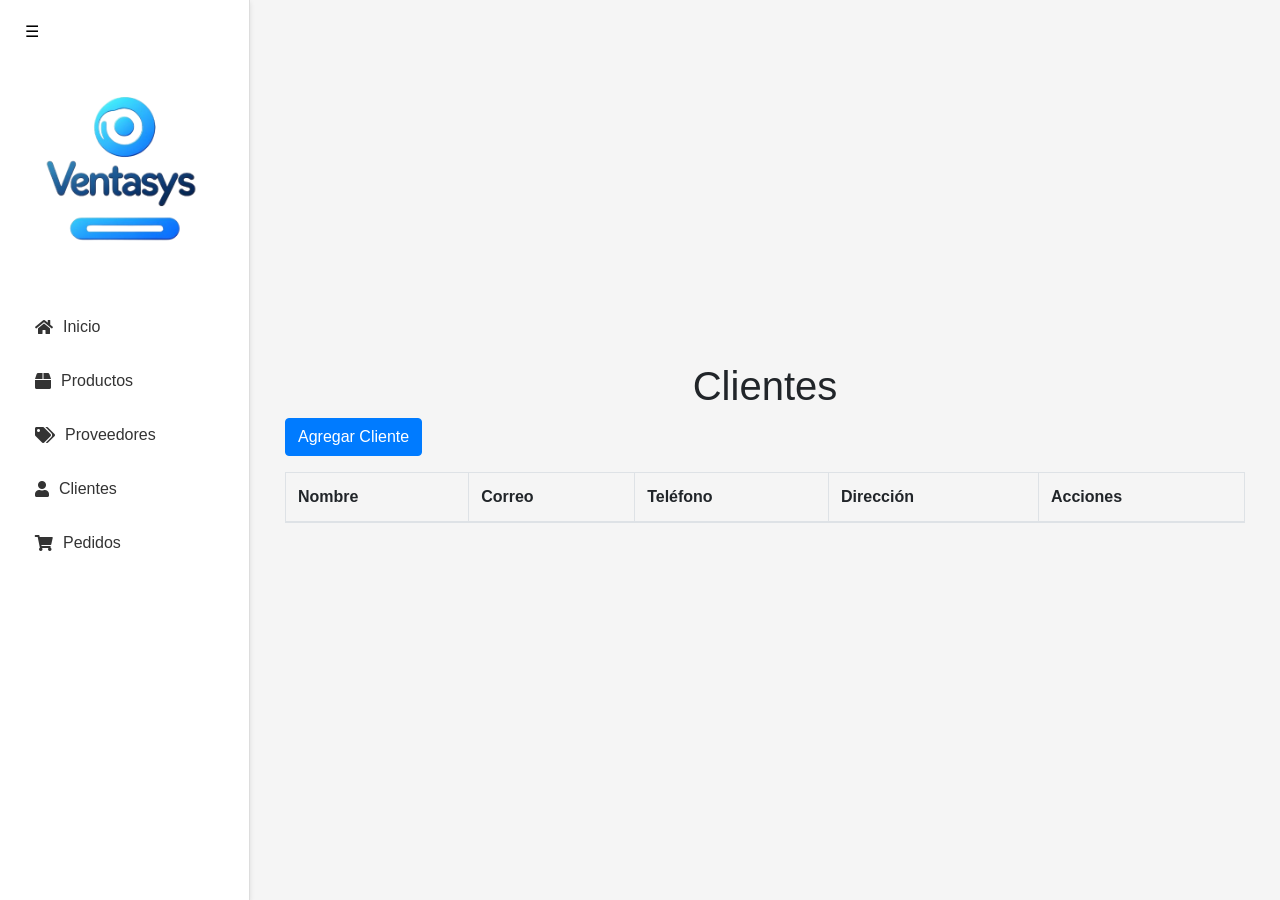
<file: Views/Cliente.html>
<!DOCTYPE html>
<html lang="en">
<head>
    <meta charset="UTF-8">
    <meta name="viewport" content="width=device-width, initial-scale=1.0">
    <title>CRUD de Clientes</title>
    
    <link href="https://stackpath.bootstrapcdn.com/bootstrap/4.5.2/css/bootstrap.min.css" rel="stylesheet">
    <link rel="stylesheet" href="/Styles/styles.css">
    <link href="https://cdnjs.cloudflare.com/ajax/libs/font-awesome/5.15.3/css/all.min.css" rel="stylesheet">
    <style>
        body {
            display: flex;
            margin: 0;
            padding: 0;
        }
        .sidebar {
            height: 100vh;
            position: fixed;
            top: 0;
            left: 0;
            width: 250px;
            background-color: #fff;
            border-right: 1px solid #ddd;
            padding-top: 60px; /* Añadir espacio superior para el botón de alternar */
            box-shadow: 0 2px 5px rgba(0, 0, 0, 0.1);
            transition: transform 0.3s ease, width 0.3s ease;
        }
        .sidebar.hidden {
            width: 60px;
        }
        .content {
            margin-left: 250px;
            padding: 20px;
            width: calc(100% - 250px);
            transition: margin-left 0.3s ease, width 0.3s ease;
            min-width: 300px; /* Establece un ancho mínimo para el contenido */
        }
        .container {
            padding-top: 0px; /* Quita el espacio superior */
        }
        .table-container {
            max-height: 400px; /* Ajusta esta altura según tus necesidades */
            overflow-y: auto;
        }
        .table {
            margin-top: 0; /* Asegúrate de que la tabla esté arriba */
        }
        .content.expanded {
            margin-left: 60px;
            width: calc(100% - 60px);
        }
        .sidebar img {
            display: block;
            margin: 0 auto 20px;
            width: 150px;
        }
        .sidebar.hidden img {
            display: none;
        }
        .nav-link {
            color: #333;
            font-weight: 500;
            padding: 15px 20px;
            display: flex;
            align-items: center;
            width: 100%;
        }
        .nav-link:hover {
            background-color: #f1f1f1;
        }
        .nav-link i {
            margin-right: 10px;
        }
        .sidebar.hidden .nav-link {
            justify-content: center;
            padding: 15px 0;
        }
        .sidebar.hidden .nav-link i {
            margin-right: 0;
        }
        .sidebar.hidden .nav-link span {
            display: none;
        }
        .toggle-btn {
            position: absolute;
            top: 10px;
            left: 10px;
            background-color: transparent;
            color: #000000;
            border: none;
            padding: 10px 15px;
            cursor: pointer;
            transition: left 0.3s ease;
        }
        .sidebar.hidden .toggle-btn {
            left: 10px;
        }
        .alert-custom {
            margin-left: 5%;
        }
        .btn-edit {
              color: #ffffff; /* Cambia este valor al color que desees */
        }
        @media (max-width: 768px) {
            .sidebar {
                width: 60px;
            }
            .content {
                margin-left: 60px;
                width: calc(100% - 60px);
            }
            .sidebar .nav-link span {
                display: none;
            }
            .sidebar img {
                display: none;
            }
        }
    </style>
</head>
<body>
    <div class="container-fluid">
        <div class="row">
            <!-- Barra de navegación lateral -->
            <div class="sidebar col-auto">
                <button class="toggle-btn" onclick="toggleSidebar()">☰</button>
                <img src="../Images/Logo.png" style="height: 220px; width: 220px;" alt="Logo de la Empresa">
                <nav class="nav flex-column">
                    <a class="nav-link active" href="index.html"><i class="fas fa-home"></i><span>Inicio</span></a>
                    <a class="nav-link" href="Productos.html"><i class="fas fa-box"></i><span>Productos</span></a>
                    <a class="nav-link" href="Proveedores.html"><i class="fas fa-tags"></i><span>Proveedores</span></a>
                    <a class="nav-link" href="Cliente.html"><i class="fas fa-user"></i><span>Clientes</span></a>
                    <a class="nav-link" href="Pedidos.html"><i class="fas fa-shopping-cart"></i><span>Pedidos</span></a>
                </nav>
            </div>

            <!-- Contenido principal -->
            <div class="content col">
                <div class="container">
                    <h1 class="text-center">Clientes</h1>
                    <div class="row">
                        <div class="col-md-12">
                            <button class="btn btn-primary mb-3" data-toggle="modal" data-target="#clientModal">Agregar Cliente</button>
                            <div class="table-container table-responsive">
                                <table class="table table-bordered">
                                    <thead>
                                        <tr>
                                            <th>Nombre</th>
                                            <th>Correo</th>
                                            <th>Teléfono</th>
                                            <th>Dirección</th>
                                            <th>Acciones</th>
                                        </tr>
                                    </thead>
                                    <tbody id="clientTableBody">
                                        <!-- Las filas de clientes se generarán dinámicamente -->
                                    </tbody>
                                </table>
                            </div>
                        </div>
                    </div>
                </div>

                <!-- Modal para agregar/editar cliente -->
                <div class="modal fade" id="clientModal" tabindex="-1" aria-labelledby="clientModalLabel" aria-hidden="true">
                    <div class="modal-dialog">
                        <div class="modal-content">
                            <div class="modal-header">
                                <h5 class="modal-title" id="clientModalLabel">Agregar Cliente</h5>
                                <button type="button" class="close" data-dismiss="modal" aria-label="Close">
                                    <span aria-hidden="true">&times;</span>
                                </button>
                            </div>
                            <div class="modal-body">
                                <form id="clientForm">
                                    <input type="hidden" id="clientId">
                                    <div class="form-group">
                                        <label for="clientName">Nombre</label>
                                        <input type="text" class="form-control" id="clientName" required>
                                    </div>
                                    <div class="form-group">
                                        <label for="clientEmail">Correo</label>
                                        <input type="email" class="form-control" id="clientEmail" required>
                                    </div>
                                    <div class="form-group">
                                        <label for="clientPhone">Teléfono</label>
                                        <input type="text" class="form-control" id="clientPhone" required>
                                    </div>
                                    <div class="form-group">
                                        <label for="clientAddress">Dirección</label>
                                        <input type="text" class="form-control" id="clientAddress" required>
                                    </div>
                                    <button type="submit" class="btn btn-primary">Guardar</button>
                                </form>
                            </div>
                        </div>
                    </div>
                </div>
            </div>
        </div>
    </div>

    <script src="https://code.jquery.com/jquery-3.5.1.min.js"></script>
    <script src="https://cdn.jsdelivr.net/npm/@popperjs/core@2.5.4/dist/umd/popper.min.js"></script>
    <script src="https://stackpath.bootstrapcdn.com/bootstrap/4.5.2/js/bootstrap.min.js"></script>
    <script src="../Scripts/ClienteScript.js"></script>
    <script>
    function toggleSidebar() {
        if (window.innerWidth > 768) {
            document.querySelector('.sidebar').classList.toggle('hidden');
            document.querySelector('.content').classList.toggle('expanded');
        }
    }

    function checkScreenWidth() {
        if (window.innerWidth <= 768) {
            document.querySelector('.sidebar').classList.add('hidden');
            document.querySelector('.content').classList.add('expanded');
        } else {
            document.querySelector('.sidebar').classList.remove('hidden');
            document.querySelector('.content').classList.remove('expanded');
        }
    }

    window.addEventListener('resize', checkScreenWidth);
    window.addEventListener('load', checkScreenWidth);
    </script>
</body>
</html>
</file>
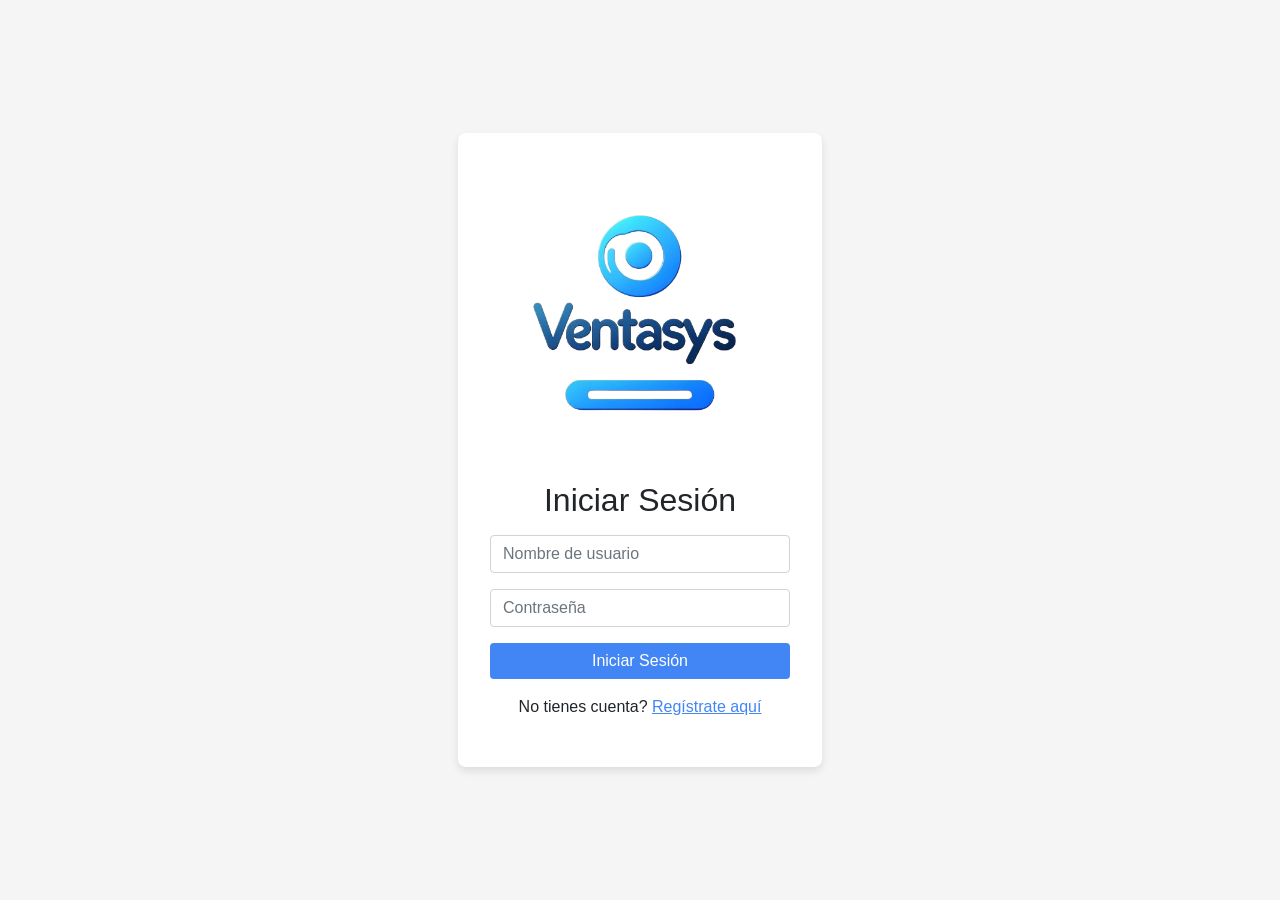
<file: Views/Login.html>
<!DOCTYPE html>
<html lang="en">
<head>
    <meta charset="UTF-8">
    <meta name="viewport" content="width=device-width, initial-scale=1.0">
    <title>Login</title>
    <link href="https://stackpath.bootstrapcdn.com/bootstrap/4.5.2/css/bootstrap.min.css" rel="stylesheet">
    <link rel="stylesheet" href="/Styles/styles.css">
</head>
<body>
    
    <div class="login-container">
        <img class="img-Logo" src="/Images/Logo.png" alt="">
        <div id="login-form">
            <h1>Iniciar Sesión</h1>
            <form id="loginForm">
                <div class="form-group">
                    <input type="text" class="form-control" placeholder="Nombre de usuario" id="loginUsername" required>
                </div>
                <div class="form-group">
                    <input type="password" class="form-control" placeholder="Contraseña" id="loginPassword" required>
                </div>
                <button type="submit" class="btn btn-google btn-block">Iniciar Sesión</button>
            </form>
            <p class="mt-3">No tienes cuenta? <span class="toggle-link" onclick="toggleForms()">Regístrate aquí</span></p>
        </div>
        <div id="register-form" style="display: none;">
            <h1>Register</h1>
            <form id="registerForm">
                <div class="form-group">
                    <input type="text" class="form-control" placeholder="Nombre de usuario" id="username" required>
                </div>
                <div class="form-group">
                    <input type="password" class="form-control" placeholder="Contraseña" id="password" required>
                </div>
                <div class="form-group">
                    <select class="form-control" id="userType" required>
                        <option value="" disabled selected>Tipo de usuario</option>
                        <option value="admin">Admin</option>
                        <option value="user">User</option>
                    </select>
                </div>
                <button type="submit" class="btn btn-google btn-block">Registrarte</button>
            </form>
            <p class="mt-3">Ya tienes cuenta? <span class="toggle-link" onclick="toggleForms()">Inicia sesión aquí</span></p>
        </div>
    </div>
    <script src="/Scripts/Loginscripts.js"></script>
    <script src="https://code.jquery.com/jquery-3.5.1.slim.min.js"></script>
    <script src="https://cdn.jsdelivr.net/npm/@popperjs/core@2.5.4/dist/umd/popper.min.js"></script>
    <script src="https://stackpath.bootstrapcdn.com/bootstrap/4.5.2/js/bootstrap.min.js"></script>
</body>
</html>
</file>
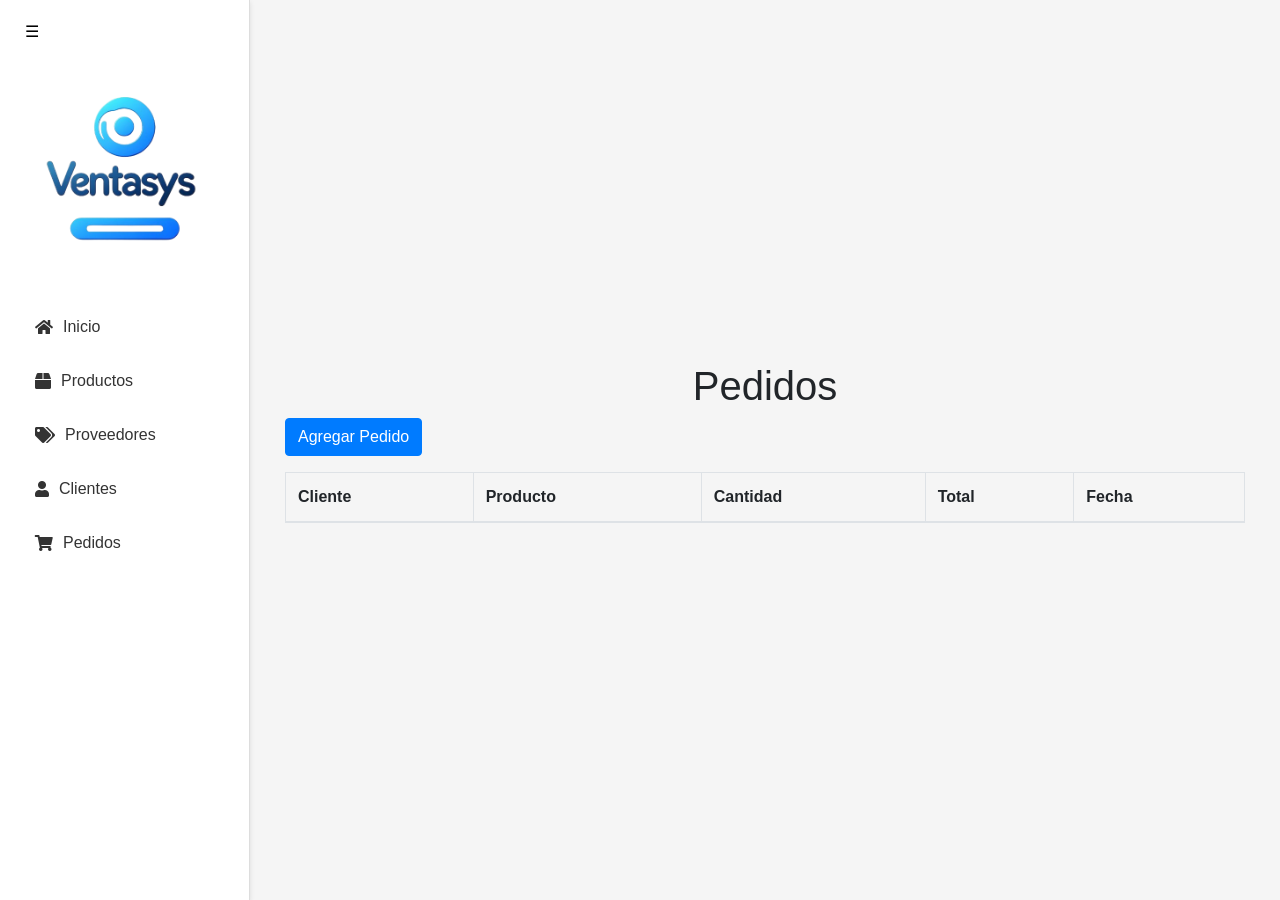
<file: Views/Pedidos.html>
<!DOCTYPE html>
<html lang="en">
<head>
    <meta charset="UTF-8">
    <meta name="viewport" content="width=device-width, initial-scale=1.0">
    <title>CRUD de Pedidos</title>
    
    <link href="https://stackpath.bootstrapcdn.com/bootstrap/4.5.2/css/bootstrap.min.css" rel="stylesheet">
    <link rel="stylesheet" href="/Styles/styles.css">
    <link href="https://cdnjs.cloudflare.com/ajax/libs/font-awesome/5.15.3/css/all.min.css" rel="stylesheet">
    <style>
        body {
            display: flex;
            margin: 0;
            padding: 0;
        }
        .sidebar {
            height: 100vh;
            position: fixed;
            top: 0;
            left: 0;
            width: 250px;
            background-color: #fff;
            border-right: 1px solid #ddd;
            padding-top: 60px; /* Añadir espacio superior para el botón de alternar */
            box-shadow: 0 2px 5px rgba(0, 0, 0, 0.1);
            transition: transform 0.3s ease, width 0.3s ease;
        }
        .sidebar.hidden {
            width: 60px;
        }
        .content {
            margin-left: 250px;
            padding: 20px;
            width: calc(100% - 250px);
            transition: margin-left 0.3s ease, width 0.3s ease;
            min-width: 300px; /* Establece un ancho mínimo para el contenido */
        }
        .container {
            padding-top: 0px; /* Quita el espacio superior */
        }
        .table-container {
            max-height: 400px; /* Ajusta esta altura según tus necesidades */
            overflow-y: auto;
        }
        .table {
            margin-top: 0; /* Asegúrate de que la tabla esté arriba */
        }
        .content.expanded {
            margin-left: 60px;
            width: calc(100% - 60px);
        }
        .sidebar img {
            display: block;
            margin: 0 auto 20px;
            width: 150px;
        }
        .sidebar.hidden img {
            display: none;
        }
        .nav-link {
            color: #333;
            font-weight: 500;
            padding: 15px 20px;
            display: flex;
            align-items: center;
            width: 100%;
        }
        .nav-link:hover {
            background-color: #f1f1f1;
        }
        .nav-link i {
            margin-right: 10px;
        }
        .sidebar.hidden .nav-link {
            justify-content: center;
            padding: 15px 0;
        }
        .sidebar.hidden .nav-link i {
            margin-right: 0;
        }
        .sidebar.hidden .nav-link span {
            display: none;
        }
        .toggle-btn {
            position: absolute;
            top: 10px;
            left: 10px;
            background-color: transparent;
            color: #000000;
            border: none;
            padding: 10px 15px;
            cursor: pointer;
            transition: left 0.3s ease;
        }
        .sidebar.hidden .toggle-btn {
            left: 10px;
        }
        .alert-custom {
            margin-left: 5%;
        }
        .btn-edit {
              color: #ffffff; /* Cambia este valor al color que desees */
        }
        @media (max-width: 768px) {
            .sidebar {
                width: 60px;
            }
            .content {
                margin-left: 60px;
                width: calc(100% - 60px);
            }
            .sidebar .nav-link span {
                display: none;
            }
            .sidebar img {
                display: none;
            }
        }
    </style>
</head>
<body>
    <div class="container-fluid">
        <div class="row">
            <!-- Barra de navegación lateral -->
            <div class="sidebar col-auto">
                <button class="toggle-btn" onclick="toggleSidebar()">☰</button>
                <img src="../Images/Logo.png" style="height: 220px; width: 220px;" alt="Logo de la Empresa">
                <nav class="nav flex-column">
                    <a class="nav-link active" href="index.html"><i class="fas fa-home"></i><span>Inicio</span></a>
                    <a class="nav-link" href="Productos.html"><i class="fas fa-box"></i><span>Productos</span></a>
                    <a class="nav-link" href="Proveedores.html"><i class="fas fa-tags"></i><span>Proveedores</span></a>
                    <a class="nav-link" href="Cliente.html"><i class="fas fa-user"></i><span>Clientes</span></a>
                    <a class="nav-link" href="Pedidos.html"><i class="fas fa-shopping-cart"></i><span>Pedidos</span></a>
                </nav>
            </div>

            <!-- Contenido principal -->
            <div class="content col">
                <div class="container">
                    <h1 class="text-center">Pedidos</h1>
                    <div class="row">
                        <div class="col-md-12">
                            <button class="btn btn-primary mb-3" data-toggle="modal" data-target="#orderModal">Agregar Pedido</button>
                            <div class="table-container table-responsive">
                                <table class="table table-bordered">
                                    <thead>
                                        <tr>
                                            <th>Cliente</th>
                                            <th>Producto</th>
                                            <th>Cantidad</th>
                                            <th>Total</th>
                                            <th>Fecha</th>
                                        </tr>
                                    </thead>
                                    <tbody id="orderTableBody">
                                        <!-- Las filas de pedidos se generarán dinámicamente -->
                                    </tbody>
                                </table>
                            </div>
                        </div>
                    </div>
                </div>

                <!-- Modal para agregar/editar pedido -->
                <div class="modal fade" id="orderModal" tabindex="-1" aria-labelledby="orderModalLabel" aria-hidden="true">
                    <div class="modal-dialog">
                        <div class="modal-content">
                            <div class="modal-header">
                                <h5 class="modal-title" id="orderModalLabel">Agregar Pedido</h5>
                                <button type="button" class="close" data-dismiss="modal" aria-label="Close">
                                    <span aria-hidden="true">&times;</span>
                                </button>
                            </div>
                            <div class="modal-body">
                                <form id="orderForm">
                                    <input type="hidden" id="orderId">
                                    <div class="form-group">
                                        <label for="orderClientId">Cliente</label>
                                        <select class="form-control" id="orderClientId" required>
                                            <!-- Los clientes se llenarán aquí -->
                                        </select>
                                    </div>
                                    <div class="form-group">
                                        <label for="orderDate">Fecha</label>
                                        <input type="date" class="form-control" id="orderDate" required>
                                    </div>
                                    <div class="form-group">
                                        <label for="orderProductId">Producto</label>
                                        <select class="form-control" id="orderProductId" required>
                                            <!-- Los productos se llenarán aquí -->
                                        </select>
                                    </div>
                                    <div class="form-group">
                                        <label for="orderQuantity">Cantidad</label>
                                        <input type="number" class="form-control" id="orderQuantity" required>
                                    </div>
                                    <div class="form-group">
                                        <label for="orderPrice">Precio</label>
                                        <input type="number" class="form-control" id="orderPrice" readonly>
                                    </div>
                                    <button type="submit" class="btn btn-primary">Guardar</button>
                                </form>
                            </div>
                        </div>
                    </div>
                </div>
            </div>
        </div>
    </div>

    <script src="https://code.jquery.com/jquery-3.5.1.min.js"></script>
    <script src="https://cdn.jsdelivr.net/npm/@popperjs/core@2.5.4/dist/umd/popper.min.js"></script>
    <script src="https://stackpath.bootstrapcdn.com/bootstrap/4.5.2/js/bootstrap.min.js"></script>
    <script src="../Scripts/PedidoScript.js"></script>
    <script>
    function toggleSidebar() {
        if (window.innerWidth > 768) {
            document.querySelector('.sidebar').classList.toggle('hidden');
            document.querySelector('.content').classList.toggle('expanded');
        }
    }

    function checkScreenWidth() {
        if (window.innerWidth <= 768) {
            document.querySelector('.sidebar').classList.add('hidden');
            document.querySelector('.content').classList.add('expanded');
        } else {
            document.querySelector('.sidebar').classList.remove('hidden');
            document.querySelector('.content').classList.remove('expanded');
        }
    }

    window.addEventListener('resize', checkScreenWidth);
    window.addEventListener('load', checkScreenWidth);
    </script>
</body>
</html>
</file>
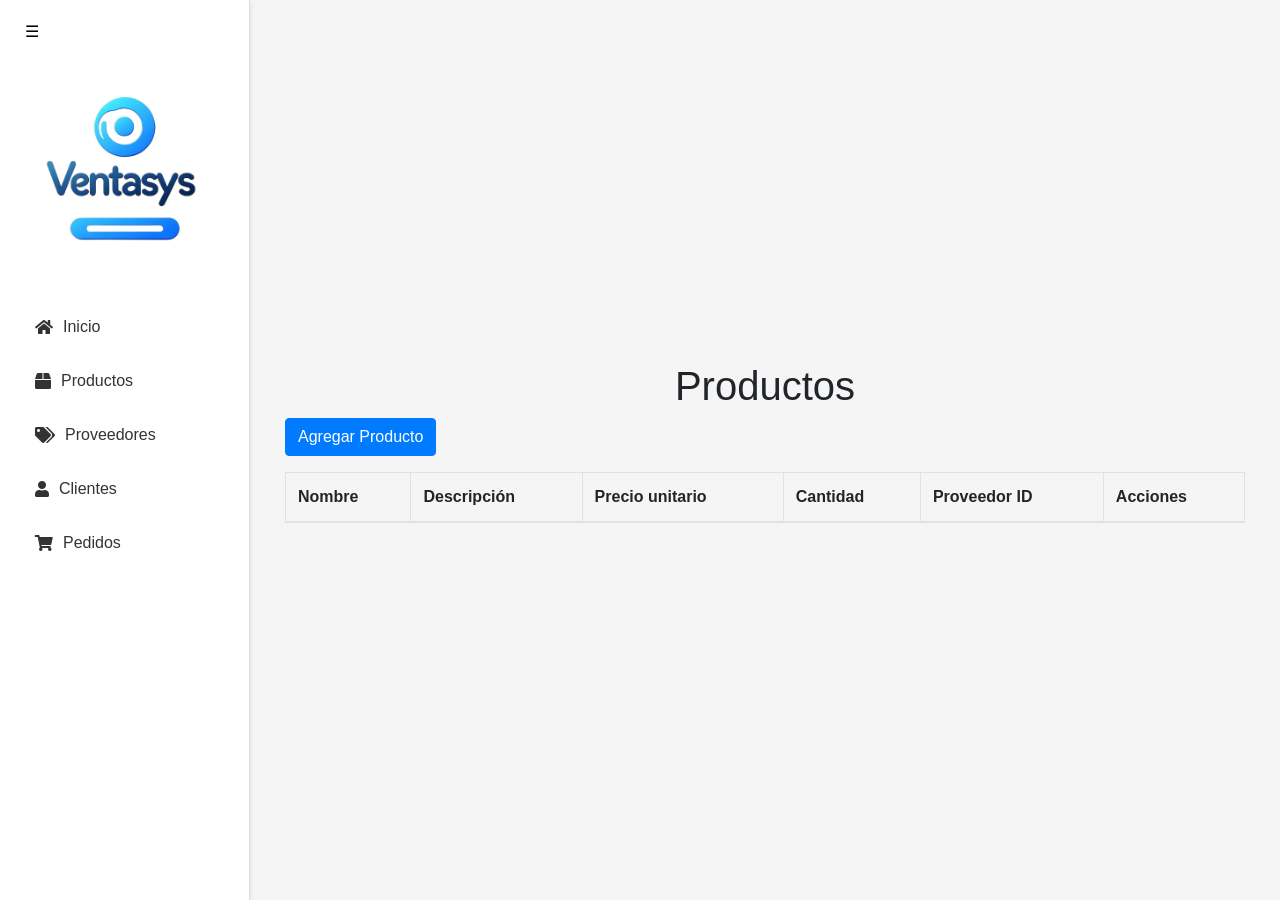
<file: Views/Productos.html>
<!DOCTYPE html>
<html lang="en">
<head>
    <meta charset="UTF-8">
    <meta name="viewport" content="width=device-width, initial-scale=1.0">
    <title>CRUD de Productos</title>
    
    <link href="https://stackpath.bootstrapcdn.com/bootstrap/4.5.2/css/bootstrap.min.css" rel="stylesheet">
    <link rel="stylesheet" href="/Styles/styles.css">
    <link href="https://cdnjs.cloudflare.com/ajax/libs/font-awesome/5.15.3/css/all.min.css" rel="stylesheet">
    <style>
        body {
            display: flex;
            margin: 0;
            padding: 0;
        }
        .sidebar {
            height: 100vh;
            position: fixed;
            top: 0;
            left: 0;
            width: 250px;
            background-color: #fff;
            border-right: 1px solid #ddd;
            padding-top: 60px; /* Añadir espacio superior para el botón de alternar */
            box-shadow: 0 2px 5px rgba(0, 0, 0, 0.1);
            transition: transform 0.3s ease, width 0.3s ease;
        }
        .sidebar.hidden {
            width: 60px;
        }
        .content {
            margin-left: 250px;
            padding: 20px;
            width: calc(100% - 250px);
            transition: margin-left 0.3s ease, width 0.3s ease;
            min-width: 300px; /* Establece un ancho mínimo para el contenido */
        }
        .container {
            padding-top: 0px; /* Quita el espacio superior */
        }
        .table-container {
            max-height: 400px; /* Ajusta esta altura según tus necesidades */
            overflow-y: auto;
        }
        .table {
            margin-top: 0; /* Asegúrate de que la tabla esté arriba */
        }
        .content.expanded {
            margin-left: 60px;
            width: calc(100% - 60px);
        }
        .sidebar img {
            display: block;
            margin: 0 auto 20px;
            width: 150px;
        }
        .sidebar.hidden img {
            display: none;
        }
        .nav-link {
            color: #333;
            font-weight: 500;
            padding: 15px 20px;
            display: flex;
            align-items: center;
            width: 100%;
        }
        .nav-link:hover {
            background-color: #f1f1f1;
        }
        .nav-link i {
            margin-right: 10px;
        }
        .sidebar.hidden .nav-link {
            justify-content: center;
            padding: 15px 0;
        }
        .sidebar.hidden .nav-link i {
            margin-right: 0;
        }
        .sidebar.hidden .nav-link span {
            display: none;
        }
        .toggle-btn {
            position: absolute;
            top: 10px;
            left: 10px;
            background-color: transparent;
            color: #000000;
            border: none;
            padding: 10px 15px;
            cursor: pointer;
            transition: left 0.3s ease;
        }
        .sidebar.hidden .toggle-btn {
            left: 10px;
        }
        .alert-custom {
            margin-left: 5%;
        }
        .btn-edit {
              color: #ffffff; /* Cambia este valor al color que desees */
        }
        @media (max-width: 768px) {
            .sidebar {
                width: 60px;
            }
            .content {
                margin-left: 60px;
                width: calc(100% - 60px);
            }
            .sidebar .nav-link span {
                display: none;
            }
            .sidebar img {
                display: none;
            }

   
        }
    </style>
</head>
<body>
    <div class="container-fluid">
        <div class="row">
            <!-- Barra de navegación lateral -->
            <div class="sidebar col-auto">
                <button class="toggle-btn" onclick="toggleSidebar()">☰</button>
                <img src="../Images/Logo.png" style="height: 220px; width: 220px;" alt="Logo de la Empresa">
                <nav class="nav flex-column">
                    <a class="nav-link active" href="index.html"><i class="fas fa-home"></i><span>Inicio</span></a>
                    <a class="nav-link" href="Productos.html"><i class="fas fa-box"></i><span>Productos</span></a>
                    <a class="nav-link" href="Proveedores.html"><i class="fas fa-tags"></i><span>Proveedores</span></a>
                    <a class="nav-link" href="Cliente.html"><i class="fas fa-user"></i><span>Clientes</span></a>
                    <a class="nav-link" href="Pedidos.html"><i class="fas fa-shopping-cart"></i><span>Pedidos</span></a>
                </nav>
            </div>

            <!-- Contenido principal -->
            <div class="content col">
                <div class="container">
                    <h1 class="text-center">Productos</h1>
                    <div class="row">
                        <div class="col-md-12">
                            <button class="btn btn-primary mb-3" data-toggle="modal" data-target="#productModal">Agregar Producto</button>
                            <div class="table-container table-responsive">
                                <table class="table table-bordered">
                                    <thead>
                                        <tr>
                                            <th>Nombre</th>
                                            <th>Descripción</th>
                                            <th>Precio unitario</th>
                                            <th>Cantidad</th>
                                            <th>Proveedor ID</th>
                                            <th>Acciones</th>
                                        </tr>
                                    </thead>
                                    <tbody id="productTableBody">
                                        <!-- Las filas de productos se generarán dinámicamente -->
                                    </tbody>
                                </table>
                            </div>
                        </div>
                    </div>
                </div>

                <!-- Modal para agregar/editar producto -->
                <div class="modal fade" id="productModal" tabindex="-1" aria-labelledby="productModalLabel" aria-hidden="true">
                    <div class="modal-dialog">
                        <div class="modal-content">
                            <div class="modal-header">
                                <h5 class="modal-title" id="productModalLabel">Agregar Producto</h5>
                                <button type="button" class="close" data-dismiss="modal" aria-label="Close">
                                    <span aria-hidden="true">&times;</span>
                                </button>
                            </div>
                            <div class="modal-body">
                                <form id="productForm">
                                    <input type="hidden" id="productId">
                                    <div class="form-group">
                                        <label for="productName">Nombre</label>
                                        <input type="text" class="form-control" id="productName" required>
                                    </div>
                                    <div class="form-group">
                                        <label for="productDescription">Descripción</label>
                                        <input type="text" class="form-control" id="productDescription" required>
                                    </div>
                                    <div class="form-group">
                                        <label for="productPrice">Precio</label>
                                        <input type="number" class="form-control" id="productPrice" required>
                                    </div>
                                    <div class="form-group">
                                        <label for="productQuantity">Cantidad</label>
                                        <input type="number" class="form-control" id="productQuantity" required>
                                    </div>
                                    <div class="form-group">
                                        <label for="productProviderId">Proveedor</label>
                                        <select class="form-control" id="productProviderId" required>
                                            <!-- Los proveedores se llenarán aquí -->
                                        </select>
                                    </div>
                                    <button type="submit" class="btn btn-primary">Guardar</button>
                                </form>
                            </div>
                        </div>
                    </div>
                </div>
            </div>
        </div>
    </div>

    <script src="https://code.jquery.com/jquery-3.5.1.min.js"></script>
    <script src="https://cdn.jsdelivr.net/npm/@popperjs/core@2.5.4/dist/umd/popper.min.js"></script>
    <script src="https://stackpath.bootstrapcdn.com/bootstrap/4.5.2/js/bootstrap.min.js"></script>
    <script src="../Scripts/ProductoScript.js"></script>
    <script>
    function toggleSidebar() {
        if (window.innerWidth > 768) {
            document.querySelector('.sidebar').classList.toggle('hidden');
            document.querySelector('.content').classList.toggle('expanded');
        }
    }

    function checkScreenWidth() {
        if (window.innerWidth <= 768) {
            document.querySelector('.sidebar').classList.add('hidden');
            document.querySelector('.content').classList.add('expanded');
        } else {
            document.querySelector('.sidebar').classList.remove('hidden');
            document.querySelector('.content').classList.remove('expanded');
        }
    }

    window.addEventListener('resize', checkScreenWidth);
    window.addEventListener('load', checkScreenWidth);
</script>
</file>
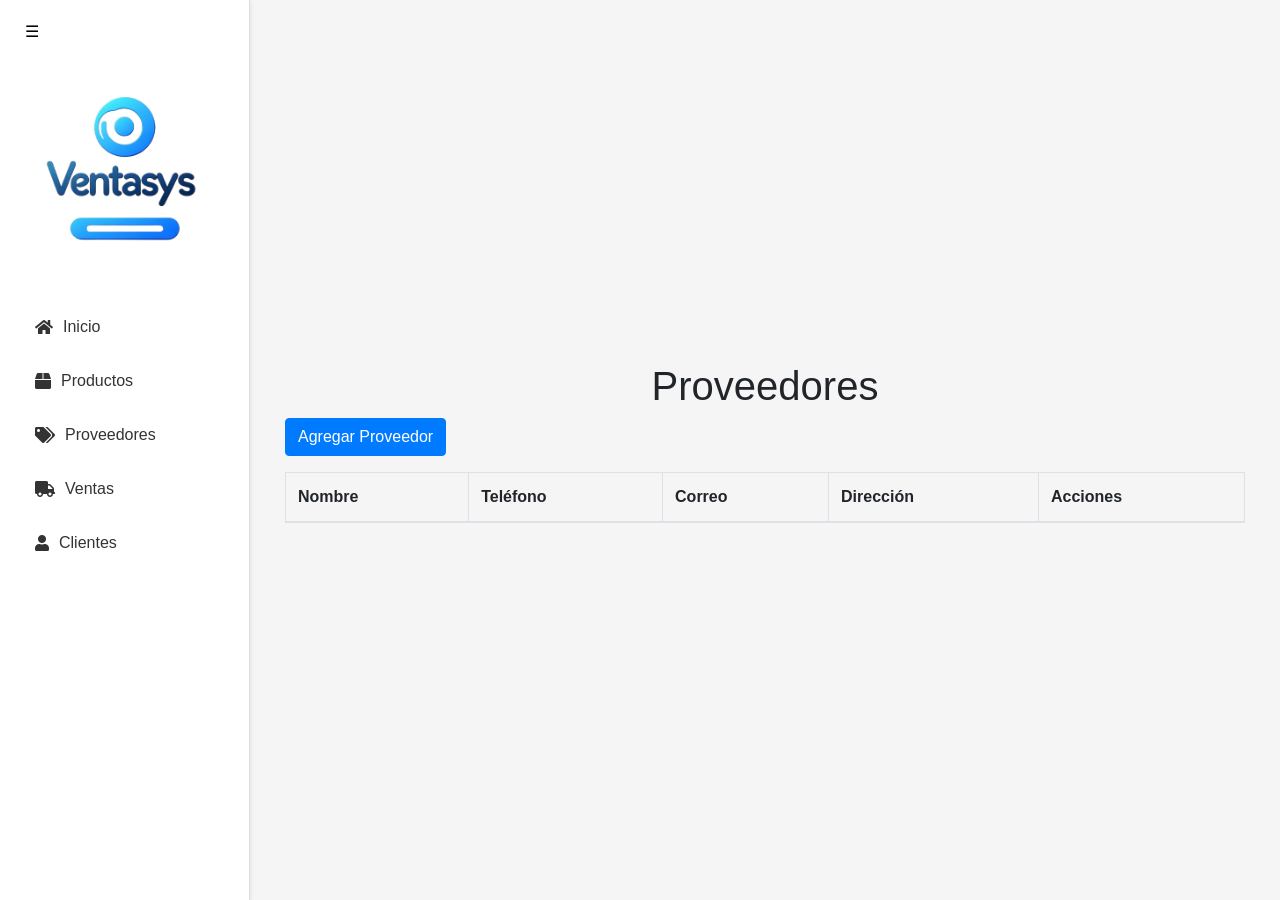
<file: Views/proveedores.html>
<!DOCTYPE html>
<html lang="en">
<head>
    <meta charset="UTF-8">
    <meta name="viewport" content="width=device-width, initial-scale=1.0">
    <title>CRUD de Proveedores</title>
    
    <link href="https://stackpath.bootstrapcdn.com/bootstrap/4.5.2/css/bootstrap.min.css" rel="stylesheet">
    <link rel="stylesheet" href="/Styles/styles.css">
    <link href="https://cdnjs.cloudflare.com/ajax/libs/font-awesome/5.15.3/css/all.min.css" rel="stylesheet">
    <style>
        body {
            display: flex;
            margin: 0;
            padding: 0;
        }
        .sidebar {
            height: 100vh;
            position: fixed;
            top: 0;
            left: 0;
            width: 250px;
            background-color: #fff;
            border-right: 1px solid #ddd;
            padding-top: 60px; /* Añadir espacio superior para el botón de alternar */
            box-shadow: 0 2px 5px rgba(0, 0, 0, 0.1);
            transition: transform 0.3s ease, width 0.3s ease;
        }
        .sidebar.hidden {
            width: 60px;
        }
        .content {
            margin-left: 250px;
            padding: 20px;
            width: calc(100% - 250px);
            transition: margin-left 0.3s ease, width 0.3s ease;
            min-width: 300px; /* Establece un ancho mínimo para el contenido */
        }
        .container {
            padding-top: 0px; /* Quita el espacio superior */
        }
        .table-container {
            max-height: 400px; /* Ajusta esta altura según tus necesidades */
            overflow-y: auto;
        }
        .table {
            margin-top: 0; /* Asegúrate de que la tabla esté arriba */
        }
        .content.expanded {
            margin-left: 60px;
            width: calc(100% - 60px);
        }
        .sidebar img {
            display: block;
            margin: 0 auto 20px;
            width: 150px;
        }
        .sidebar.hidden img {
            display: none;
        }
        .nav-link {
            color: #333;
            font-weight: 500;
            padding: 15px 20px;
            display: flex;
            align-items: center;
            width: 100%;
        }
        .nav-link:hover {
            background-color: #f1f1f1;
        }
        .nav-link i {
            margin-right: 10px;
        }
        .sidebar.hidden .nav-link {
            justify-content: center;
            padding: 15px 0;
        }
        .sidebar.hidden .nav-link i {
            margin-right: 0;
        }
        .sidebar.hidden .nav-link span {
            display: none;
        }
        .toggle-btn {
            position: absolute;
            top: 10px;
            left: 10px;
            background-color: transparent;
            color: #000000;
            border: none;
            padding: 10px 15px;
            cursor: pointer;
            transition: left 0.3s ease;
        }
        .sidebar.hidden .toggle-btn {
            left: 10px;
        }
        .alert-custom {
            margin-left: 5%;
        }
        .btn-edit {
              color: #ffffff; /* Cambia este valor al color que desees */
        }
        @media (max-width: 768px) {
            .sidebar {
                width: 60px;
            }
            .content {
                margin-left: 60px;
                width: calc(100% - 60px);
            }
            .sidebar .nav-link span {
                display: none;
            }
            .sidebar img {
                display: none;
            }
        }
    </style>
</head>
<body>
    <div class="container-fluid">
        <div class="row">
            <!-- Barra de navegación lateral -->
            <div class="sidebar col-auto">
                <button class="toggle-btn" onclick="toggleSidebar()">☰</button>
                <img src="../Images/Logo.png" style="height: 220px; width: 220px;" alt="Logo de la Empresa">
                <nav class="nav flex-column">
                    <a class="nav-link active" href="index.html"><i class="fas fa-home"></i><span>Inicio</span></a>
                    <a class="nav-link" href="Productos.html"><i class="fas fa-box"></i><span>Productos</span></a>
                    <a class="nav-link" href="proveedores.html"><i class="fas fa-tags"></i><span>Proveedores</span></a>
                    <a class="nav-link" href="#"><i class="fas fa-truck"></i><span>Ventas</span></a>
                    <a class="nav-link" href="#"><i class="fas fa-user"></i><span>Clientes</span></a>
                </nav>
            </div>

            <!-- Contenido principal -->
            <div class="content col">
                <div class="container">
                    <h1 class="text-center">Proveedores</h1>
                    <div class="row">
                        <div class="col-md-12">
                            <button class="btn btn-primary mb-3" data-toggle="modal" data-target="#providerModal">Agregar Proveedor</button>
                            <div class="table-container table-responsive">
                                <table class="table table-bordered">
                                    <thead>
                                        <tr>
                                            <th>Nombre</th>
                                            <th>Teléfono</th>
                                            <th>Correo</th>
                                            <th>Dirección</th>
                                            <th>Acciones</th>
                                        </tr>
                                    </thead>
                                    <tbody id="providerTableBody">
                                        <!-- Las filas de proveedores se generarán dinámicamente -->
                                    </tbody>
                                </table>
                            </div>
                        </div>
                    </div>
                </div>

                <!-- Modal para agregar/editar proveedor -->
                <div class="modal fade" id="providerModal" tabindex="-1" aria-labelledby="providerModalLabel" aria-hidden="true">
                    <div class="modal-dialog">
                        <div class="modal-content">
                            <div class="modal-header">
                                <h5 class="modal-title" id="providerModalLabel">Agregar Proveedor</h5>
                                <button type="button" class="close" data-dismiss="modal" aria-label="Close">
                                    <span aria-hidden="true">&times;</span>
                                </button>
                            </div>
                            <div class="modal-body">
                                <form id="providerForm">
                                    <input type="hidden" id="providerId">
                                    <div class="form-group">
                                        <label for="providerName">Nombre</label>
                                        <input type="text" class="form-control" id="providerName" required>
                                    </div>
                                    <div class="form-group">
                                        <label for="providerPhone">Teléfono</label>
                                        <input type="text" class="form-control" id="providerPhone" required>
                                    </div>
                                    <div class="form-group">
                                        <label for="providerEmail">Correo</label>
                                        <input type="email" class="form-control" id="providerEmail" required>
                                    </div>
                                    <div class="form-group">
                                        <label for="providerAddress">Dirección</label>
                                        <input type="text" class="form-control" id="providerAddress" required>
                                    </div>
                                    <button type="submit" class="btn btn-primary">Guardar</button>
                                </form>
                            </div>
                        </div>
                    </div>
                </div>
            </div>
        </div>
    </div>

    <script src="https://code.jquery.com/jquery-3.5.1.min.js"></script>
    <script src="https://cdn.jsdelivr.net/npm/@popperjs/core@2.5.4/dist/umd/popper.min.js"></script>
    <script src="https://stackpath.bootstrapcdn.com/bootstrap/4.5.2/js/bootstrap.min.js"></script>
    <script src="../Scripts/ProveedorScript.js"></script>
    <script>
    function toggleSidebar() {
        if (window.innerWidth > 768) {
            document.querySelector('.sidebar').classList.toggle('hidden');
            document.querySelector('.content').classList.toggle('expanded');
        }
    }

    function checkScreenWidth() {
        if (window.innerWidth <= 768) {
            document.querySelector('.sidebar').classList.add('hidden');
            document.querySelector('.content').classList.add('expanded');
        } else {
            document.querySelector('.sidebar').classList.remove('hidden');
            document.querySelector('.content').classList.remove('expanded');
        }
    }

    window.addEventListener('resize', checkScreenWidth);
    window.addEventListener('load', checkScreenWidth);
    </script>
</body>
</html>
</file>
<file: Styles/styles.css>
body {
    display: flex;
    justify-content: center;
    align-items: center;
    height: 100vh;
    background-color: #f5f5f5;
}
.login-container {
    background: white;
    padding: 2rem;
    border-radius: 8px;
    box-shadow: 0 4px 8px rgba(0, 0, 0, 0.1);
    text-align: center;
}
.login-container h1 {
    font-size: 2rem;
    margin-bottom: 1rem;
}
.btn-google {
    background-color: #4285F4;
    color: white;
    border: none;
}
.btn-google:hover {
    background-color: #3367D6;
    color: white;
}
.img-Logo {
    width: 300px;
    height: 300px;
    margin-bottom: 1rem;
}
.toggle-link {
    cursor: pointer;
    color: #4285F4;
    text-decoration: underline;
}

.btn-editar{
    color: white;
}
</file>
